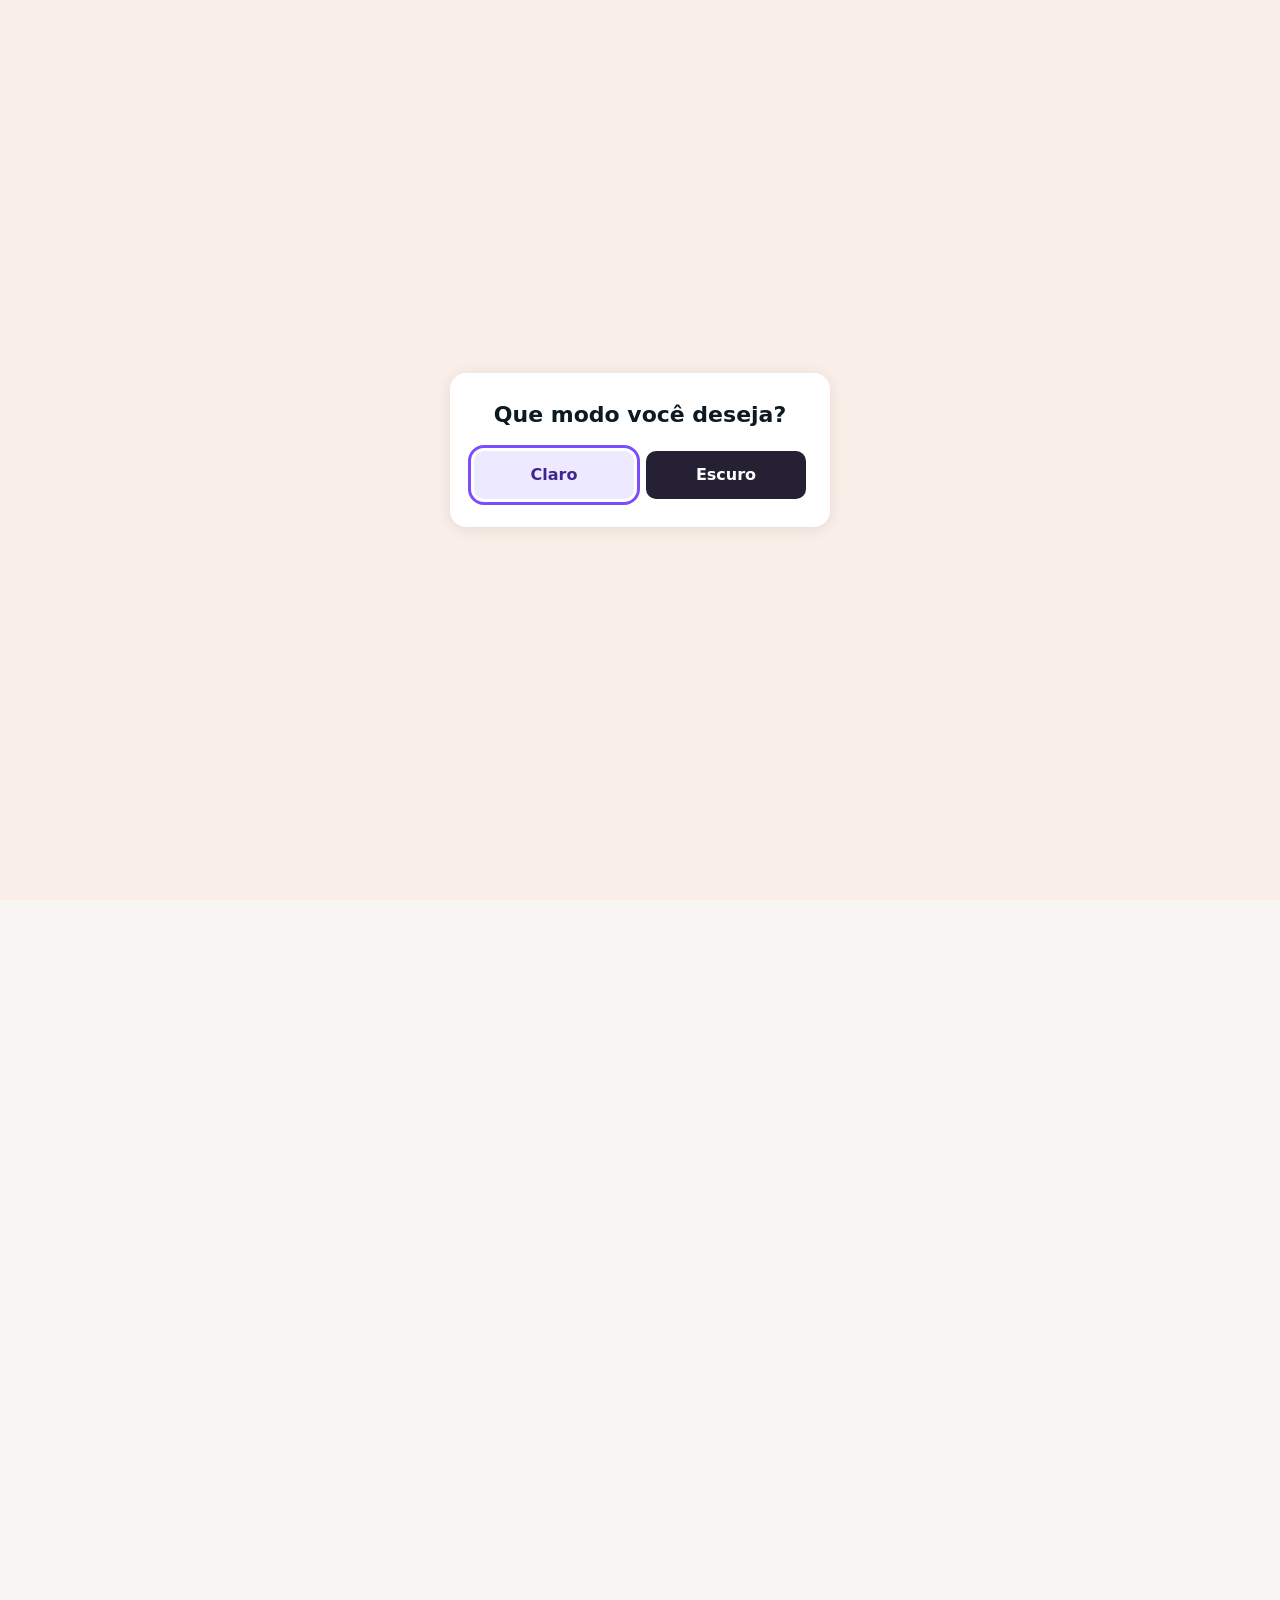
<file: index.html>
<!DOCTYPE html>
 <html lang="pt-BR"><head><meta charset="utf-8"/><meta content="width=device-width, initial-scale=1, viewport-fit=cover" name="viewport"/><title>Convite Fácil | Crie convites digitais personalizados</title><meta content="Crie convites digitais personalizados para sua festa. Faça uma prévia grátis com listras e peça o convite sem listras por R$ 5." name="description"/><style>#loading-screen{position:fixed;inset:0;z-index:99999;background:#fff8f7;display:flex;flex-direction:column;align-items:center;justify-content:center;gap:15px;color:#663150;font:600 16px system-ui,sans-serif}#loading-screen[hidden]{display:none}#loading-screen .loading-title{font-size:25px;font-weight:750}#loading-screen .loading-spinner{width:32px;height:32px;border:3px solid #e8d9e2;border-top-color:#a2507a;border-radius:50%;animation:loading-spin .8s linear infinite}@keyframes loading-spin{to{transform:rotate(360deg)}}@media(prefers-reduced-motion:reduce){#loading-screen .loading-spinner{animation:none}}</style><link href="https://fonts.googleapis.com/css2?family=Abril+Fatface&amp;family=Pacifico&amp;family=Lobster&amp;family=Caveat&amp;family=Great+Vibes&amp;family=Oswald&amp;family=Raleway&amp;family=Merriweather&amp;family=Lora&amp;family=Bebas+Neue&amp;display=swap" rel="stylesheet"/><link href="convite-style.css" rel="stylesheet"/><link href="convite-preview-extra.css?v=listras3" rel="stylesheet"/><link href="https://fonts.googleapis.com" rel="preconnect"/><link crossorigin="" href="https://fonts.gstatic.com" rel="preconnect"/><link href="https://fonts.googleapis.com/css2?family=DM+Sans:wght@400;500;600;700&amp;family=Playfair+Display:wght@500;600;700&amp;display=swap" rel="stylesheet"/><link href="renovado-parte-1.css" rel="stylesheet"/><link href="renovado-parte-2.css" rel="stylesheet"/><link href="renovado-parte-3.css" rel="stylesheet"/><link href="renovado-parte-4.css" rel="stylesheet"/><link href="escuro.css" rel="stylesheet"/></head><body><div aria-live="polite" id="loading-screen" role="status"><div class="loading-title">Convite Fácil</div><div aria-hidden="true" class="loading-spinner"></div><div>Carregando...</div><div>feito por Chiossi</div></div><noscript><style>#loading-screen{display:none}</style></noscript><script>(function(){var start=Date.now(),screen=document.getElementById('loading-screen');function hide(){screen.hidden=true}window.addEventListener('load',function(){setTimeout(hide,Math.max(0,1000-(Date.now()-start)))});setTimeout(hide,8000)})();</script><header><div class="topbar"><a aria-label="Convite Fácil, início" class="brand" href="#inicio"><span class="brand-mark">✦</span><span>convite<span class="brand-light">fácil</span><small>SEUS MOMENTOS MERECEM</small></span></a><a class="top-link" href="#editor">Começar a criar <span aria-hidden="true">↗</span></a></div><div class="hero" id="inicio"><div><div class="eyebrow"><span>✦</span> FEITO PARA CELEBRAR</div><h1>Grandes momentos<br/>começam com um <em>convite.</em></h1><p>Escolha um modelo, coloque seu toque e crie uma prévia para a sua comemoração.</p><div class="hero-actions"><a class="hero-cta" href="#editor">Criar meu convite <span aria-hidden="true">↗</span></a><a class="hero-secondary" href="#preview-area">Ver prévia ↓</a></div><div class="cf-apk-entry"><button type="button" id="cf-apk-open" aria-haspopup="dialog" aria-controls="cf-apk-dialog">Baixe nosso app!</button></div><div class="hero-note"><span>✦</span> Prévia grátis <i></i> Convite sem listras por R$ 5</div></div><div aria-hidden="true" class="hero-art"><div class="art-card art-one"><span>UMA CELEBRAÇÃO ESPECIAL</span><strong>Vamos<br/>celebrar?</strong><small>UM MOMENTO PARA LEMBRAR</small></div><div class="art-card art-two"><span>COM CARINHO, PARA VOCÊ</span><strong>É dia de<br/>festejar!</strong><small>VOCÊ É NOSSO CONVIDADO</small></div><div class="art-spark">✳</div></div></div></header><main id="editor"><div class="intro"><div><div class="eyebrow">SEU CONVITE, DO SEU JEITO</div><h2>Vamos criar algo especial?</h2><p>Personalize cada detalhe e acompanhe o resultado na prévia.</p></div><a class="jump-preview" href="#preview-area">Ir para a prévia ↓</a></div><div class="workspace"><div class="editor-column"><script src="interface-secao-1.js"></script><script src="interface-secao-2.js"></script><script src="interface-secao-3.js"></script></div><script src="interface-secao-4.js"></script></div></main><footer><div class="footer-inner"><div><span class="footer-brand">convitefácil <span>✦</span></span><p>Feito para os momentos que merecem ser lembrados.</p></div><div>Convite sem listras por R$ 5<br/>Pagamento confirmado manualmente</div></div><div class="footer-bottom">Convite Fácil · feito por José</div></footer><script src="qr-local-1.js"></script><script src="qr-local-2.js"></script><script src="qr-local-3.js"></script><script src="convite-photo-position.js"></script><script src="convite-texto-mover.js"></script><script src="convite-adesivos.js?v=1"></script><script src="convite-app-qr.js?v=listras2"></script><script src="qr-position.js"></script><script src="renovado.js"></script><dialog id="cf-apk-dialog" aria-labelledby="cf-apk-title" aria-describedby="cf-apk-description"><h2 id="cf-apk-title">Baixar nosso app?</h2><p id="cf-apk-description">Deseja baixar o aplicativo Convite Fácil para Android?</p><p id="cf-apk-error" role="alert"></p><div class="cf-apk-actions"><button type="button" id="cf-apk-no" autofocus>Não</button><button type="button" id="cf-apk-yes">Sim</button></div></dialog><link rel="stylesheet" href="cf-app-download.css"><script src="cf-app-download.js"></script></body></html>
</file>
<file: convite-style.css>
:root{--page:#faefe8;--card:#fff;--ink:#0c1a22;--muted:#394750;--faint:#637078;--line:#d9d4d1;--accent:#7b4dfd;--accentText:#6a49d3;--soft:#dddbff;--link:#5a41b1;--success:#477900;--error:#c20d3f}*{box-sizing:border-box}body{margin:0;background:var(--page);font:16px/1.5 system-ui,-apple-system,sans-serif;color:var(--ink)}header{max-width:1020px;margin:auto;padding:28px 20px 12px}header .tag{font-size:13px;font-weight:700;color:var(--accentText);letter-spacing:.1em;text-transform:uppercase}h1{margin:4px 0;font-size:32px;line-height:1.25;letter-spacing:-1px}header p{margin:4px 0;color:var(--muted)}main{max-width:1020px;margin:auto;padding:16px 20px 48px;display:grid;grid-template-columns:1fr 1fr;gap:20px;align-items:start}.panel{background:var(--card);border-radius:16px;box-shadow:0 2px 8px rgba(51,35,30,.05);padding:24px}h2{margin:0 0 14px;font-size:22px;line-height:1.3}.hint,.muted{color:var(--faint);font-size:13px}.grid{display:grid;grid-template-columns:1fr 1fr;gap:12px}label{display:block;font-weight:650;font-size:14px;margin-top:14px}input,textarea,select{margin-top:6px;width:100%;border:1px solid #cbc6c5;border-radius:10px;padding:12px;background:white;color:var(--ink);font:inherit}input:focus,textarea:focus,select:focus{outline:2px solid var(--accent);outline-offset:1px}textarea{resize:vertical;min-height:72px}.themes{display:flex;gap:8px;flex-wrap:wrap}.theme{padding:9px 12px;background:#f4f1f1;color:var(--ink);border:1px solid transparent;border-radius:999px;font-weight:650}.theme[aria-pressed=true]{border-color:var(--accent);background:var(--soft);color:var(--accentText)}button{cursor:pointer;font:inherit;border:0}.preview{aspect-ratio:4/5;min-height:360px;border-radius:14px;padding:24px;display:flex;flex-direction:column;align-items:center;justify-content:center;text-align:center;overflow:hidden;position:relative;background:#f9d8e6;color:#663150}.preview::before,.preview::after{position:absolute;font-size:60px;opacity:.3}.preview::before{content:'✦';top:14px;left:24px}.preview::after{content:'✦';bottom:10px;right:24px}.preview.classic{background:#f5eee2;color:#58463a}.preview.neon{background:#1c1837;color:#f2eaff}.preview.infantil{background:#fff2c8;color:#73501b}.preview.infantil::before,.preview.infantil::after{content:'☀'}.preview.romantico{background:#ffe9e8;color:#9a3d57}.preview.romantico::before,.preview.romantico::after{content:'♥'}.preview.natureza{background:#e5f0df;color:#355b3c}.preview.natureza::before,.preview.natureza::after{content:'❀'}.preview.praia{background:#dff4f5;color:#175d70}.preview.praia::before,.preview.praia::after{content:'☼'}.preview.minimalista{background:#f2f2f2;color:#303030}.preview.minimalista::before,.preview.minimalista::after{content:'◇'}.preview.formatura{background:#12253d;color:#f6dfad}.preview.formatura::before,.preview.formatura::after{content:'★'}.preview.casamento{background:#f9f1e9;color:#8a6551}.preview.casamento::before,.preview.casamento::after{content:'♡'}.preview.natal{background:#e9f3e8;color:#27563a}.preview.natal::before,.preview.natal::after{content:'✶'}.preview.halloween{background:#271c31;color:#ffb95b}.preview.halloween::before,.preview.halloween::after{content:'☾'}.preview.galaxia{background:#171d47;color:#d1c5ff}.preview.galaxia::before,.preview.galaxia::after{content:'✧'}.preview.floral{background:#fbeaf1;color:#954f73}.preview.floral::before,.preview.floral::after{content:'❁'}.preview small{letter-spacing:.19em;text-transform:uppercase;font-weight:800}.preview h3{font-size:clamp(28px,5vw,46px);line-height:1.1;overflow-wrap:anywhere;margin:20px 0 12px;max-width:100%}.preview .event{font-size:20px;font-weight:700}.preview .detail{margin:6px 0;overflow-wrap:anywhere;max-width:100%}.preview .message{font-size:14px;margin-top:14px;white-space:pre-wrap;overflow-wrap:anywhere}.actions{display:grid;grid-template-columns:1fr 1fr;gap:10px;margin-top:16px}.primary,.secondary{padding:12px;border-radius:10px;font-weight:750}.primary{background:var(--accent);color:white}.secondary{background:#ede9fe;color:#4c31ad}.status{font-size:13px;color:var(--muted);min-height:20px;margin:8px 0 0}footer{max-width:1020px;margin:auto;padding:0 20px 28px;color:var(--faint);font-size:12px}@media(max-width:700px){main{grid-template-columns:1fr}.panel{padding:18px}.preview{min-height:330px}}

body.choosing-mode header,body.choosing-mode main,body.choosing-mode footer{visibility:hidden}#mode-screen[hidden]{display:none}#mode-screen{position:fixed;inset:0;z-index:99998;display:flex;align-items:center;justify-content:center;padding:24px;background:#faefe8;color:#0c1a22;font:16px/1.5 system-ui,-apple-system,sans-serif}.mode-card{width:min(100%,380px);padding:28px 24px;background:#fff;border-radius:16px;box-shadow:0 2px 14px rgba(51,35,30,.1);text-align:center}.mode-card h2{font-size:22px;margin:0 0 22px}.mode-actions{display:grid;grid-template-columns:1fr 1fr;gap:12px}.mode-actions button{min-height:48px;padding:12px;border-radius:10px;font-weight:700;background:#ede9fe;color:#3d268f}.mode-actions button:last-child{background:#252033;color:#fff}.mode-actions button:focus-visible{outline:3px solid #7b4dfd;outline-offset:3px}body[data-mode=dark]{--page:#14131b;--card:#24232d;--ink:#f4f2f8;--muted:#dedbe7;--faint:#c1bdca;--line:#595667;--accent:#a990ff;--accentText:#d8caff;--soft:#483b6e;--link:#d0c0ff;background:var(--page);color:var(--ink);color-scheme:dark}body[data-mode=dark] .panel{box-shadow:0 2px 8px rgba(0,0,0,.22)}body[data-mode=dark] input:not([type=color]),body[data-mode=dark] textarea,body[data-mode=dark] select{background:#34313e;border-color:#716b7c;color:#fff}body[data-mode=dark] .theme{background:#393643;color:#f4f2f8;border-color:#595667}body[data-mode=dark] .theme[aria-pressed=true]{background:#514279;color:#fff;border-color:#cfbfff}body[data-mode=dark] .secondary{background:#44385f;color:#f5f0ff}body[data-mode=dark] .primary{background:#b5a0ff;color:#1c1337}body[data-mode=dark] button:focus-visible{outline:3px solid #d2c2ff;outline-offset:2px}
</file>
<file: convite-preview-extra.css>
.preview.image-theme{background-size:100% 100%;background-position:center;padding:14% 18%}.preview.image-theme:before,.preview.image-theme:after{display:none}.preview small{font-size:calc(13.333px * var(--text-scale,1))}.preview h3{font-size:calc(clamp(28px,5vw,46px) * var(--text-scale,1))}.preview .event{font-size:calc(20px * var(--text-scale,1))}.preview .detail{font-size:calc(16px * var(--text-scale,1))}.preview .message{font-size:calc(14px * var(--text-scale,1))}input[type=range]{padding:0;accent-color:var(--accent)}.color-control{display:flex;align-items:center;gap:10px;margin-top:6px}.color-control input[type=color]{width:64px;height:44px;padding:3px;margin:0;cursor:pointer}.color-control button{font-size:14px}.preview::before,.preview::after{color:var(--ornament-color,inherit)}.preview .person-photo,.preview .photo-spacer{width:clamp(64px,28%,110px);aspect-ratio:1;flex-shrink:0}.preview .photo-spacer{display:block;margin:0 0 12px}.preview .person-photo{position:absolute;left:50%;top:30%;transform:translate(-50%,-50%);object-fit:cover;border-radius:50%;border:3px solid white;box-shadow:0 2px 8px #0003;touch-action:none;cursor:grab;z-index:2}.preview .person-photo:active{cursor:grabbing}.preview .person-photo[hidden],.preview .photo-spacer[hidden],#removePhoto[hidden],#photoControls[hidden]{display:none}#removePhoto{margin-top:8px}.preview .qr-code{position:absolute;right:18px;bottom:18px;width:25%;max-width:130px;min-width:76px;aspect-ratio:1;background:#fff;padding:7px;border-radius:8px;box-sizing:border-box;z-index:4;object-fit:contain;touch-action:none;cursor:grab}.preview .qr-code:active{cursor:grabbing}.preview .qr-code[hidden]{display:none}.preview .draggable-text{position:relative;z-index:1;touch-action:none;cursor:grab}.preview .draggable-text:active{cursor:grabbing}.preview .preview-stripes{position:absolute;inset:0;z-index:50;pointer-events:none;border-radius:inherit;background:repeating-linear-gradient(45deg,rgba(0,0,0,.65) 0 12px,rgba(255,255,255,.32) 12px 21px,transparent 21px 52px)}.sticker-options,.sticker-list{display:flex;flex-wrap:wrap;gap:8px;margin:8px 0}.sticker-options button{font-size:25px;min-width:48px;padding:6px}.sticker-list button{font-size:13px;padding:6px 10px}.preview .sticker{position:absolute;z-index:3;transform:translate(-50%,-50%);font:normal 40px/1 "Apple Color Emoji","Segoe UI Emoji","Noto Color Emoji",sans-serif;touch-action:none;cursor:grab;user-select:none}.preview .sticker:active{cursor:grabbing}
</file>
<file: renovado-parte-1.css>
:root{--page:#f8f6f2;--card:#fff;--ink:#282720;--muted:#6c6b61;--faint:#79786f;--line:#e9e6dd;--accent:#68755b;--accentText:#526449;--soft:#edf1e9;--link:#526449}*{box-sizing:border-box}html{scroll-behavior:smooth}body{background:var(--page);color:var(--ink);font-family:'DM Sans',system-ui,-apple-system,sans-serif;font-size:15px}button,input,textarea,select{font-family:inherit}button:focus-visible,a:focus-visible,summary:focus-visible{outline:3px solid #789173;outline-offset:3px}header{max-width:none;margin:0;padding:0;background:#f1f0e9}.topbar{max-width:1440px;margin:auto;padding:20px 6%;display:flex;justify-content:space-between;align-items:center;border-bottom:1px solid #dedfd4}.brand{color:#2f3c2b;text-decoration:none;display:flex;gap:10px;align-items:center;font:700 24px/1 'Playfair Display',Georgia,serif;letter-spacing:-1px}.brand-light{font-weight:500}.brand small{display:block;font:700 8px/1.2 'DM Sans',sans-serif;letter-spacing:1.5px;margin-top:5px}.brand-mark{display:grid;place-items:center;font:20px sans-serif;width:38px;height:38px;border:1px solid #bdc5b6;border-radius:50%}.top-link{font-size:13px;font-weight:700;color:#40523d;text-decoration:none}.top-link span{margin-left:5px}.hero{max-width:1440px;margin:auto;min-height:360px;padding:52px 8% 55px;display:grid;grid-template-columns:1.1fr .9fr;gap:45px;align-items:center}.eyebrow{color:#6d8063;font-size:10px;letter-spacing:2px;font-weight:700}.hero .eyebrow span{font-size:14px;margin-right:5px}.hero h1{font:500 clamp(38px,5.1vw,70px)/1.12 'Playfair Display',Georgia,serif;letter-spacing:-2px;margin:16px 0 18px}.hero h1 em{color:#6d8063;font-weight:500}.hero p{font-size:16px;max-width:480px;line-height:1.7;color:#676a5e}.hero-actions{display:flex;align-items:center;gap:23px;margin-top:25px}.hero-cta,.hero-secondary{font-size:13px;font-weight:700;text-decoration:none}.hero-cta{background:#53664e;color:white;padding:15px 20px;border-radius:7px}.hero-cta span{margin-left:15px}.hero-secondary{color:#526449}.hero-note{display:flex;align-items:center;gap:9px;margin-top:23px;font-size:11px;color:#7c8074}.hero-note span{color:#809677}.hero-note i{width:3px;height:3px;background:#a9aa9f;border-radius:50%}.hero-art{height:260px;position:relative;max-width:390px;width:100%;margin:auto}.art-card{position:absolute;width:185px;height:250px;box-shadow:0 12px 35px #4b493229;border:6px solid white;display:flex;flex-direction:column;justify-content:center;align-items:center;text-align:center;gap:13px;background-size:100% 100%;color:#66584d}.art-card span,.art-card small{font-size:7px;letter-spacing:1.3px}.art-card strong{font:500 26px/1.15 'Playfair Display',Georgia,serif}.art-one{background-image:url('[data-uri]');left:11%;top:0;transform:rotate(-9deg)}.art-two{background-image:url('[data-uri]');right:11%;top:12px;transform:rotate(9deg);color:#7b3451}.art-spark{position:absolute;right:4%;top:8px;font-size:42px;color:#adad85}main{max-width:1440px;margin:auto;padding:56px 6% 80px;display:block}.intro{display:flex;justify-content:space-between;gap:20px;align-items:end;margin-bottom:25px}.intro h2{font:500 clamp(29px,3vw,39px)/1.2 'Playfair Display',Georgia,serif;letter-spacing:-.7px;margin:10px 0 7px}.intro p{color:var(--muted);margin:0}.jump-preview{color:#526449;font-size:13px;font-weight:700;white-space:nowrap}.workspace{display:grid;grid-template-columns:minmax(0,1.1fr) minmax(0,.9fr);gap:22px;align-items:start}.editor-column{display:grid;gap:18px;min-width:0}.panel{border:1px solid #eeece5;border-radius:15px;background:white;box-shadow:0 5px 24px #45453708;padding:26px}.section-heading{display:flex;align-items:flex-start;gap:13px;margin-bottom:22px}.step{display:grid;place-items:center;flex:none;width:38px;height:38px;border-radius:50%;background:#edf1e9;color:#64795d;font-size:11px;font-weight:700}.section-heading h2,.preview-heading h2{font:600 23px/1.25 'Playfair Display',Georgia,serif;margin:0}.section-heading p,.group-heading p{margin:4px 0 0;color:#85857a;font-size:12px}.category-tabs{display:flex;gap:7px;flex-wrap:wrap;margin-bottom:14px}.category{padding:9px 13px;border:1px solid #e7e8df;background:#fff;border-radius:99px;color:#6b7065;font-size:12px;font-weight:700}.category.active{background:#596d54;border-color:#596d54;color:#fff}.category span{opacity:.75;margin-left:3px}.model-count{font-size:11px;color:#96978d;margin:0 0 12px}.themes{display:grid;grid-template-columns:repeat(4,minmax(0,1fr));gap:13px}.theme{position:relative;min-width:0;padding:0;border:0;border-radius:8px;background:none;color:#494941;text-align:left;font-size:11px;font-weight:700;line-height:1.25}.theme[hidden]{display:none}.model-image{display:block;width:100%;aspect-ratio:4/5;background-image:var(--thumb);background-size:100% 100%;background-position:center;border:2px solid transparent;border-radius:7px;box-shadow:0 3px 10px #4441;transition:transform .2s,border-color .2s}.theme:hover .model-image{transform:translateY(-2px)}.theme[aria-pressed=true]{color:#405d3c;background:none;border:0}.theme[aria-pressed=true] .model-image{border:3px solid #627c59}.theme[aria-pressed=true]::after{content:'✓';position:absolute;top:7px;right:7px;width:20px;height:20px;display:grid;place-items:center;color:white;background:#627c59;border:2px solid white;border-radius:50%;font-size:11px}.model-name{display:block;padding:8px 0 3px;min-height:32px}.theme[data-theme=festa]{--thumb:url('[data-uri]')}
</file>
<file: renovado-parte-2.css>
.theme[data-theme=classic]{--thumb:url('[data-uri]')}.theme[data-theme=neon]{--thumb:url('[data-uri]')}.theme[data-theme=infantil]{--thumb:url('[data-uri]')}.theme[data-theme=romantico]{--thumb:url('[data-uri]')}.theme[data-theme=natureza]{--thumb:url('[data-uri]')}.theme[data-theme=praia]{--thumb:url('[data-uri]')}.theme[data-theme=minimalista]{--thumb:url('[data-uri]')}.theme[data-theme=formatura]{--thumb:url('[data-uri]')}.theme[data-theme=casamento]{--thumb:url('[data-uri]')}.theme[data-theme=natal]{--thumb:url('[data-uri]')}.theme[data-theme=halloween]{--thumb:url('[data-uri]')}.theme[data-theme=galaxia]{--thumb:url('[data-uri]')}.theme[data-theme=floral]{--thumb:url('[data-uri]')}
</file>
<file: renovado-parte-3.css>
.theme[data-theme=brisa]{--thumb:url('[data-uri]')}.theme[data-theme=balada]{--thumb:url('[data-uri]')}.theme[data-theme=arabesco]{--thumb:url('[data-uri]')}label{font-size:12px;font-weight:700;color:#484c41;margin-top:15px}input,textarea,select{font-size:14px;border:1px solid #e0e2da;background:#fcfcfa;border-radius:7px;padding:12px;color:#33392f;margin-top:7px}input:focus,textarea:focus,select:focus{outline:2px solid #92a58a;outline-offset:1px}input::placeholder,textarea::placeholder{color:#a5a79e}input[type=range]{background:none}input[type=file]{font-size:12px}.check{display:flex;align-items:center;gap:8px}.check input{width:auto;margin:0}.hint{color:#868980;font-size:12px;line-height:1.55}.custom-group{padding-bottom:18px}.group-heading{display:flex;gap:11px;align-items:center}.group-heading>span,.summary-icon{width:36px;height:36px;border-radius:9px;background:#eff2eb;color:#6f8367;display:grid;place-items:center;font-size:18px;flex:none}.group-heading h3{font-size:14px;margin:0}.extra-group{border-top:1px solid #eeefe9}.extra-group summary{cursor:pointer;list-style:none;display:flex;align-items:center;gap:11px;padding:15px 0;font-weight:700;font-size:13px}.extra-group summary::-webkit-details-marker{display:none}.extra-group summary::after{content:'+';margin-left:auto;font-size:20px;color:#819278;font-weight:400}.extra-group[open] summary::after{content:'−'}.extra-group small{display:block;margin-top:4px;font-weight:400;color:#8e9188;font-size:11px}.extra-content{padding:0 0 18px}.secondary{background:#eef2eb;color:#4f6749}.primary,.secondary{padding:12px;border-radius:7px;font-size:13px;line-height:1.3;font-weight:700}.primary{background:#586e52;color:white}.primary:hover,.hero-cta:hover{background:#42573e}.secondary:hover{background:#e1eadc}.preview-panel{position:sticky;top:15px}.preview-heading{display:flex;justify-content:space-between;align-items:end}.preview-heading h2{font-size:27px;margin-top:7px}.live-pill{font-size:9px;color:#69815e;background:#eef4ea;border-radius:99px;letter-spacing:1px;padding:7px 9px;font-weight:700}.live-pill i{display:inline-block;width:6px;height:6px;background:#7ca173;border-radius:50%;margin-right:4px}.preview-description{color:#93958c;font-size:12px;margin:7px 0 17px}.preview-stage{padding:24px;background:#f4f3ef;border-radius:10px}.preview{max-width:400px;margin:auto;border-radius:3px;box-shadow:0 10px 25px #514d3c21}.preview.image-theme{background-size:100% 100%}.sample-note{display:flex;gap:10px;background:#f7f6ee;padding:12px 14px;border-radius:8px;margin-top:15px;color:#7b7159}.sample-note>span{color:#a99060}.sample-note p{font-size:11px;line-height:1.55;margin:0}.preview-tools{margin:22px 0 10px}.tool-title{font-weight:700;font-size:13px}.tool-title span{color:#9aac91}.preview-tools .hint{margin:6px 0}.sticker-options button{background:#f7f7f3;font-size:23px;min-width:43px;border:1px solid #eceee7}.sticker-list button{font-size:12px}.move-group{border-bottom:1px solid #eeefe9}.actions{grid-template-columns:1fr 1fr;gap:9px;margin-top:20px}.actions #share{grid-column:1/-1;background:#586e52;color:white}.actions #share:hover{background:#42573e}.order-info{border-top:1px solid #eeefe9;margin-top:16px;padding-top:17px;font-size:11px;line-height:1.6;color:#83877d}.order-info strong{color:#555a50;font-size:12px}.order-info ol{padding-left:18px;margin:8px 0}.order-info p{margin-bottom:0}.status{font-size:12px;color:#5a6b56}.status:empty{display:none}footer{max-width:none;padding:0 6%;background:#eaece3;color:#768073}.footer-inner{max-width:1270px;margin:auto;padding:34px 0;display:flex;justify-content:space-between;gap:20px;font-size:11px;line-height:1.7}.footer-brand{font:600 21px 'Playfair Display',Georgia,serif;color:#4c5c47}.footer-brand span{font:14px sans-serif}
</file>
<file: renovado-parte-4.css>
.footer-inner p{margin:5px 0}.footer-bottom{max-width:1270px;margin:auto;border-top:1px solid #d8ddd2;padding:14px 0;font-size:10px}#result{margin-top:15px}#result p{font-size:12px}button:disabled{opacity:.6;cursor:wait}@media(max-width:850px){.workspace{grid-template-columns:minmax(0,1fr)}.preview-panel{position:static}.hero{grid-template-columns:1fr .65fr;gap:10px}.hero-art{transform:scale(.85)}}@media(max-width:600px){.topbar{padding:16px 5%}.brand{font-size:21px}.top-link{font-size:12px}.hero{padding:39px 5% 41px;display:block;min-height:0}.hero h1{font-size:40px;letter-spacing:-1.4px}.hero p{font-size:14px}.hero-art{display:none}main{padding:40px 4% 55px}.intro{align-items:start}.intro h2{font-size:29px}.intro p{font-size:13px}.jump-preview{font-size:11px;margin-top:8px}.panel{padding:20px 16px}.themes{grid-template-columns:repeat(3,minmax(0,1fr));gap:12px}.category-tabs{gap:6px}.category{font-size:11px;padding:9px 10px}.preview-stage{padding:15px}.preview{min-height:0}.footer-inner{display:block}.footer-inner>div+div{margin-top:20px}}@media(max-width:350px){.themes{grid-template-columns:repeat(2,minmax(0,1fr))}.hero h1{font-size:34px}.grid{grid-template-columns:1fr}.actions{grid-template-columns:1fr}.actions #share{grid-column:auto}}@media(prefers-reduced-motion:reduce){html{scroll-behavior:auto}.model-image{transition:none}}
</file>
<file: escuro.css>
body[data-mode=dark]{--page:#171b17;--card:#252b25;--ink:#f0f1eb;--muted:#ccd3c7;--faint:#b0b9ae;--line:#4c574a;--accent:#9bb693;--accentText:#c4d7bf;--soft:#354a34;--link:#c4d7bf;color-scheme:dark}body[data-mode=dark] header{background:#222a21}body[data-mode=dark] .topbar{border-color:#414d3e}body[data-mode=dark] .brand,body[data-mode=dark] .top-link,body[data-mode=dark] .hero-secondary,body[data-mode=dark] .jump-preview{color:#dbead4}body[data-mode=dark] .hero p,body[data-mode=dark] .hero-note{color:#c1cbbc}body[data-mode=dark] .eyebrow{color:#acc5a3}body[data-mode=dark] .hero h1 em{color:#adc6a4}body[data-mode=dark] .panel{background:#252b25;border-color:#3b4739}body[data-mode=dark] .step,body[data-mode=dark] .summary-icon,body[data-mode=dark] .group-heading>span{background:#394936;color:#d3e4cc}body[data-mode=dark] .category{background:#2d372d;border-color:#4d5b4a;color:#e2e9df}body[data-mode=dark] .category.active{background:#9bb693;color:#172419}body[data-mode=dark] .model-count,body[data-mode=dark] .section-heading p,body[data-mode=dark] .group-heading p,body[data-mode=dark] .preview-description,body[data-mode=dark] .extra-group small{color:#b7c1b4}body[data-mode=dark] .theme,body[data-mode=dark] .theme[aria-pressed=true]{background:none;color:#e4eadf;border:0}body[data-mode=dark] label{color:#e0e8dc}body[data-mode=dark] .hint,body[data-mode=dark] .order-info{color:#b8c2b4}body[data-mode=dark] .order-info strong{color:#e3eadf}body[data-mode=dark] .extra-group,body[data-mode=dark] .move-group,body[data-mode=dark] .order-info{border-color:#465243}body[data-mode=dark] .preview-stage{background:#182018}body[data-mode=dark] .sample-note{background:#3c3b2e;color:#e6dfc5}body[data-mode=dark] .live-pill{background:#354a34;color:#d3e4cb}body[data-mode=dark] .sticker-options button{background:#344132;border-color:#50604c}body[data-mode=dark] .actions #share{background:#9bb693;color:#172419}body[data-mode=dark] footer{background:#202b20;color:#b9c7b5}body[data-mode=dark] .footer-brand{color:#d9e5d4}body[data-mode=dark] .footer-bottom{border-color:#445243}
</file>
<file: cf-app-download.css>
#cf-apk-open { background:#16833e; color:#fff; border:0; border-radius:7px; padding:14px 20px; font-size:14px; font-weight:700; min-height:44px; cursor:pointer; }
.cf-apk-entry { margin-top:18px; }
#cf-apk-open:hover, #cf-apk-yes:hover { background:#126e34; }
#cf-apk-dialog { width:min(90vw,400px); padding:24px; border:0; border-radius:14px; background:#fff; color:#202820; box-shadow:0 12px 45px #0005; }
#cf-apk-dialog::backdrop { background:rgba(0,0,0,.55); }
#cf-apk-dialog h2 { margin:0 0 12px; font-size:22px; }
#cf-apk-dialog p { margin:0 0 20px; color:#333; }
#cf-apk-dialog .cf-apk-actions { display:flex; justify-content:flex-end; gap:12px; }
#cf-apk-dialog button { border:0; border-radius:7px; padding:12px 20px; min-width:75px; min-height:44px; font-weight:700; cursor:pointer; }
#cf-apk-no { background:#e9eee9; color:#263c2a; }
#cf-apk-yes { background:#16833e; color:#fff; }
#cf-apk-dialog button:focus-visible, #cf-apk-open:focus-visible { outline:3px solid #184bc5; outline-offset:3px; }
</file>
